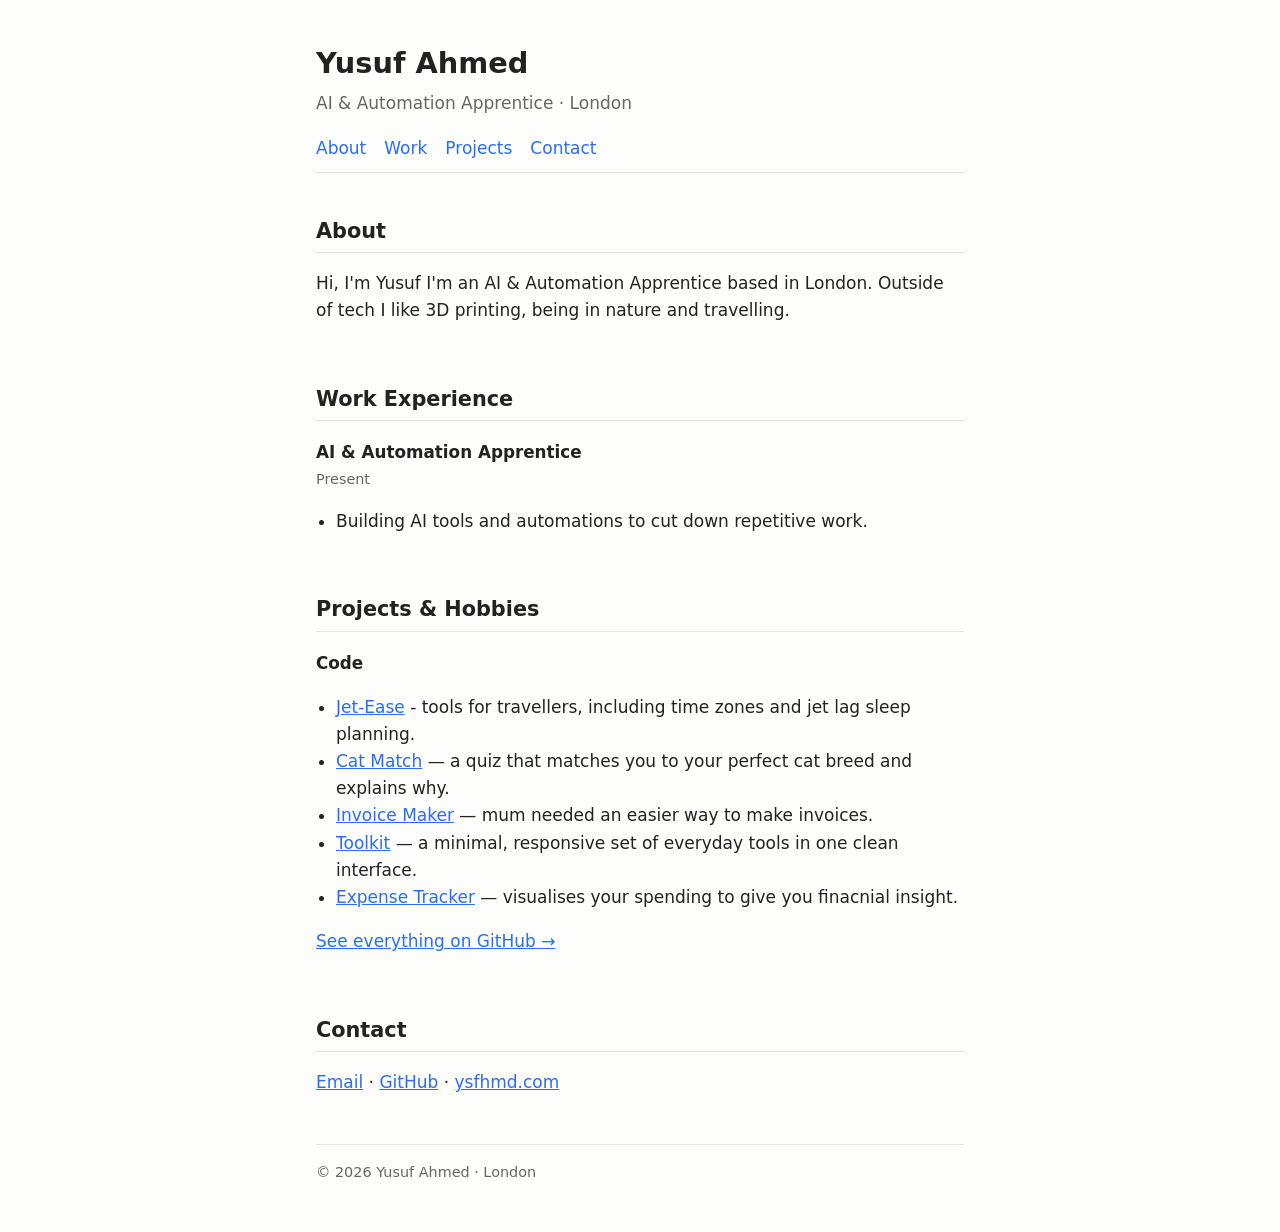
<file: index.html>
<!DOCTYPE html>
<html lang="en">
<head>
  <meta charset="utf-8">
  <meta name="viewport" content="width=device-width, initial-scale=1">
  <title>Yusuf Ahmed</title>
  <meta name="description" content="Yusuf Ahmed — AI & Automation Apprentice in London. My corner of the internet.">
  <link rel="stylesheet" href="style.css">
</head>
<body>

<header>
  <h1>Yusuf Ahmed</h1>
  <p>AI &amp; Automation Apprentice · London</p>
</header>

<nav>
  <a href="#about">About</a>
  <a href="#work">Work</a>
  <!-- <a href="#achievements">Achievements</a> -->
  <a href="#projects">Projects</a>
  <!-- <a href="#places">Places</a>
  <a href="#minecraft">Minecraft</a>
  <a href="#blog">Blog</a> -->
  <a href="#contact">Contact</a>
</nav>

<main>

  <section id="about">
    <h2>About</h2>
    <p>Hi, I'm Yusuf I'm an AI &amp; Automation Apprentice based in London. Outside of tech I like 3D printing, being in nature and travelling.</p>
  </section>

  <section id="work">
    <h2>Work Experience</h2>

    <h3>AI &amp; Automation Apprentice</h3>
    <p class="meta">Present</p>
    <ul>
      <li>Building AI tools and automations to cut down repetitive work.</li>
    </ul>
  </section>

  <!-- <section id="achievements">
    <h2>Achievements</h2>
    <ul>
      <li></li>
    </ul>
  </section> -->

  <section id="projects">
    <h2>Projects &amp; Hobbies</h2>

    <!-- <h3>3D Printing</h3>
    <p>Things I've designed, printed, or tinkered with. Tap one to see how I made it.</p>
    <div class="grid">
      <a class="card" href="makes/print-1.html">
        <figure>
          <img src="images/print-1.jpg" alt="3D print one">
          <figcaption>Print one — short note</figcaption>
        </figure>
      </a>
      <a class="card" href="makes/print-2.html">
        <figure>
          <img src="images/print-2.jpg" alt="3D print two">
          <figcaption>Print two — short note</figcaption>
        </figure>
      </a>
      <a class="card" href="makes/print-3.html">
        <figure>
          <img src="images/print-3.jpg" alt="3D print three">
          <figcaption>Print three — short note</figcaption>
        </figure>
      </a>
    </div>
    <p><a href="makes/index.html">See all builds →</a></p> -->

    <h3>Code</h3>
    <ul>
      <li><a href="https://github.com/Yusuf-4hmed/Jet-Ease">Jet-Ease</a> - tools for travellers, including time zones and jet lag sleep planning.</li>
      <li><a href="https://github.com/Yusuf-4hmed/Cat-Match">Cat Match</a> — a quiz that matches you to your perfect cat breed and explains why.</li>
      <li><a href="https://github.com/Yusuf-4hmed/invoice-maker">Invoice Maker</a> — mum needed an easier way to make invoices.</li>
      <li><a href="https://github.com/Yusuf-4hmed/toolkit">Toolkit</a> — a minimal, responsive set of everyday tools in one clean interface.</li>
      <li><a href="https://github.com/Yusuf-4hmed/expense-tracker">Expense Tracker</a> — visualises your spending to give you finacnial insight.</li>
    </ul>
    <p><a href="https://github.com/Yusuf-4hmed?tab=repositories">See everything on GitHub →</a></p>
  </section>
<!--
  <section id="places">
    <h2>Places</h2>
    <p>Photos and videos from places I've been, from trips abroad to time out in nature.</p>
    <p><a href="places.html">See all places →</a></p>
  </section>

  <section id="minecraft">
    <h2>Minecraft</h2>
    <p>My long-running survival world, plus small builds I make in creative mode.</p>
    <p>
      <a href="minecraft.html#forever-world">See my forever world →</a><br>
      <a href="minecraft.html#creative">See my creative builds →</a>
    </p>
  </section>

  <section id="blog">
    <h2>Blog</h2>
    <ul class="posts">
      <li><time datetime="2026-09-30">2026-09-30</time><a href="blog/hello-world.html">Hello, world</a></li>
    </ul>
  </section> -->

  <section id="contact">
    <h2>Contact</h2>
    <p>
      <a href="mailto:yusufahmed0625@gmail.com">Email</a> ·
      <a href="https://github.com/Yusuf-4hmed">GitHub</a> ·
      <a href="https://www.ysfhmd.com">ysfhmd.com</a>
    </p>
  </section>

</main>

<footer>© 2026 Yusuf Ahmed · London</footer>

</body>
</html>
</file>
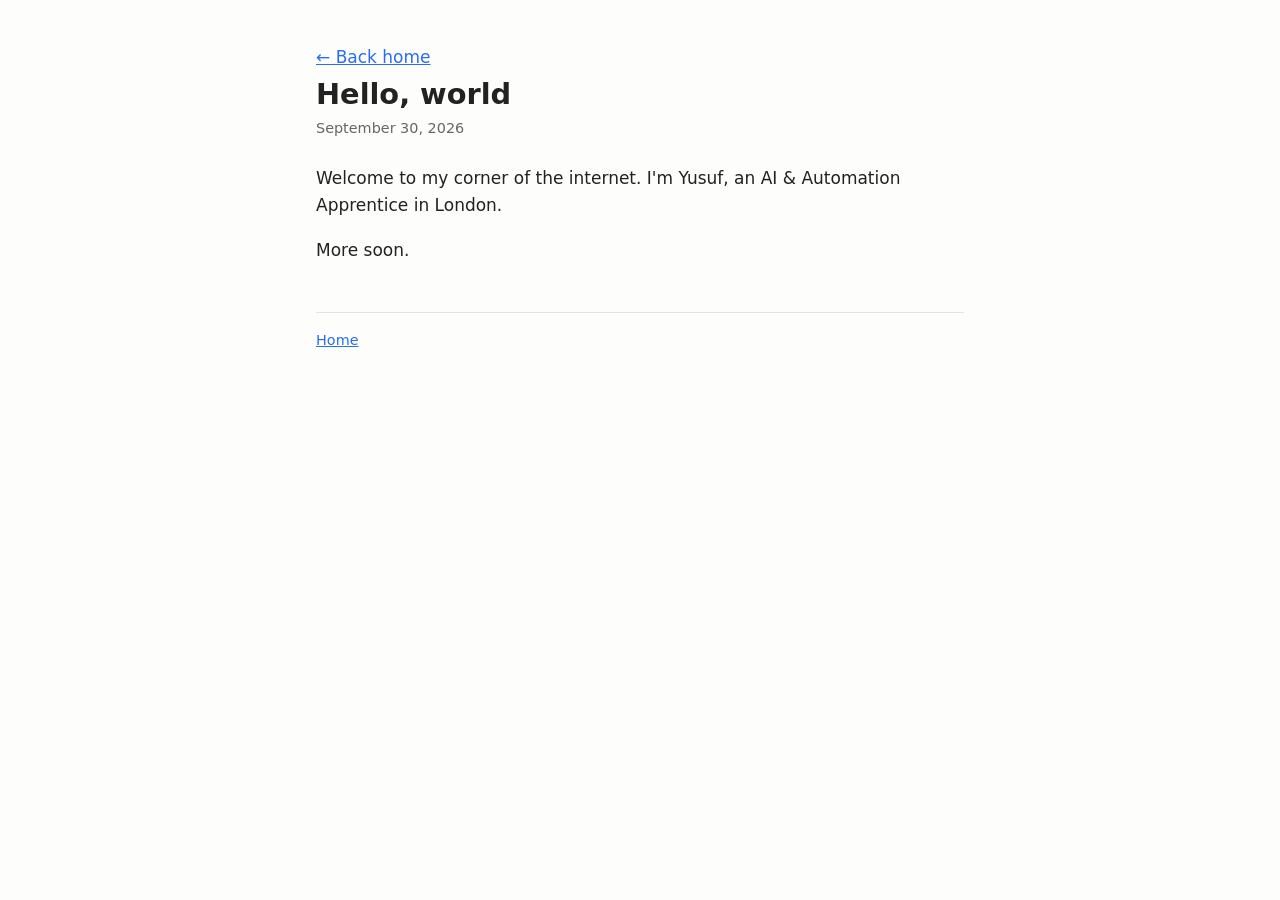
<file: blog/hello-world.html>
<!DOCTYPE html>
<html lang="en">
<head>
  <meta charset="utf-8">
  <meta name="viewport" content="width=device-width, initial-scale=1">
  <title>Hello, world — Yusuf Ahmed</title>
  <link rel="stylesheet" href="../style.css">
</head>
<body>

<header>
  <p><a href="../index.html#blog">← Back home</a></p>
  <h1>Hello, world</h1>
  <p class="meta"><time datetime="2026-09-30">September 30, 2026</time></p>
</header>

<main>
  <p>Welcome to my corner of the internet. I'm Yusuf, an AI &amp; Automation Apprentice in London.</p>
  <p>More soon.</p>

  <!-- New post: copy this file, rename it, change the title/date/text,
       then add a link to it in the Blog list on index.html. -->

</main>

<footer><a href="../index.html">Home</a></footer>

</body>
</html>
</file>
<file: style.css>
:root {
  --bg: #fdfdfb;
  --text: #222;
  --muted: #666;
  --accent: #2a6df4;
  --border: #e4e4e0;
}

@media (prefers-color-scheme: dark) {
  :root {
    --bg: #151515;
    --text: #e8e8e8;
    --muted: #999;
    --accent: #7aa7ff;
    --border: #2c2c2c;
  }
}

* { box-sizing: border-box; }

html { scroll-behavior: smooth; }

body {
  margin: 0 auto;
  max-width: 680px;
  padding: 0 16px 48px;
  background: var(--bg);
  color: var(--text);
  font: 17px/1.6 system-ui, -apple-system, "Segoe UI", Roboto, sans-serif;
}

header { padding: 40px 0 8px; }
header h1 { margin: 0; font-size: 1.8rem; }
header p { margin: 4px 0 0; color: var(--muted); }

nav {
  position: sticky;
  top: 0;
  z-index: 1;
  background: var(--bg);
  border-bottom: 1px solid var(--border);
  padding: 10px 0;
  display: flex;
  flex-wrap: wrap;
  gap: 6px 18px;
}

a { color: var(--accent); }
nav a { text-decoration: none; font-weight: 500; }
nav a:hover { text-decoration: underline; }

section { padding-top: 24px; scroll-margin-top: 56px; }
h2 { font-size: 1.3rem; border-bottom: 1px solid var(--border); padding-bottom: 4px; }
h3 { font-size: 1.05rem; margin: 18px 0 2px; }

.meta { color: var(--muted); font-size: 0.9rem; margin: 0; }

ul { padding-left: 20px; }

.grid {
  display: grid;
  grid-template-columns: repeat(auto-fill, minmax(180px, 1fr));
  gap: 16px;
}
.grid figure { margin: 0; }
.grid img,
.grid video {
  width: 100%;
  aspect-ratio: 1;
  object-fit: cover;
  border-radius: 6px;
  background: var(--border);
  display: block;
}
.grid figcaption { font-size: 0.9rem; margin-top: 4px; }

.card { color: inherit; text-decoration: none; }
.card img { transition: opacity 0.15s; }
.card:hover img { opacity: 0.85; }
.card:hover figcaption { color: var(--accent); }

.hero { margin: 24px 0 8px; }
.hero img {
  width: 100%;
  aspect-ratio: 4 / 3;
  object-fit: cover;
  border-radius: 6px;
  background: var(--border);
  display: block;
}
.hero figcaption { color: var(--muted); font-size: 0.9rem; margin-top: 4px; }

.facts {
  display: grid;
  grid-template-columns: max-content 1fr;
  gap: 6px 16px;
  padding: 12px 16px;
  border: 1px solid var(--border);
  border-radius: 6px;
}
.facts dt { font-weight: 600; }
.facts dd { margin: 0; }

.posts { list-style: none; padding: 0; }
.posts li { margin-bottom: 8px; }
.posts time { color: var(--muted); font-size: 0.9rem; margin-right: 8px; }

footer {
  margin-top: 48px;
  padding-top: 16px;
  border-top: 1px solid var(--border);
  color: var(--muted);
  font-size: 0.9rem;
}
</file>
